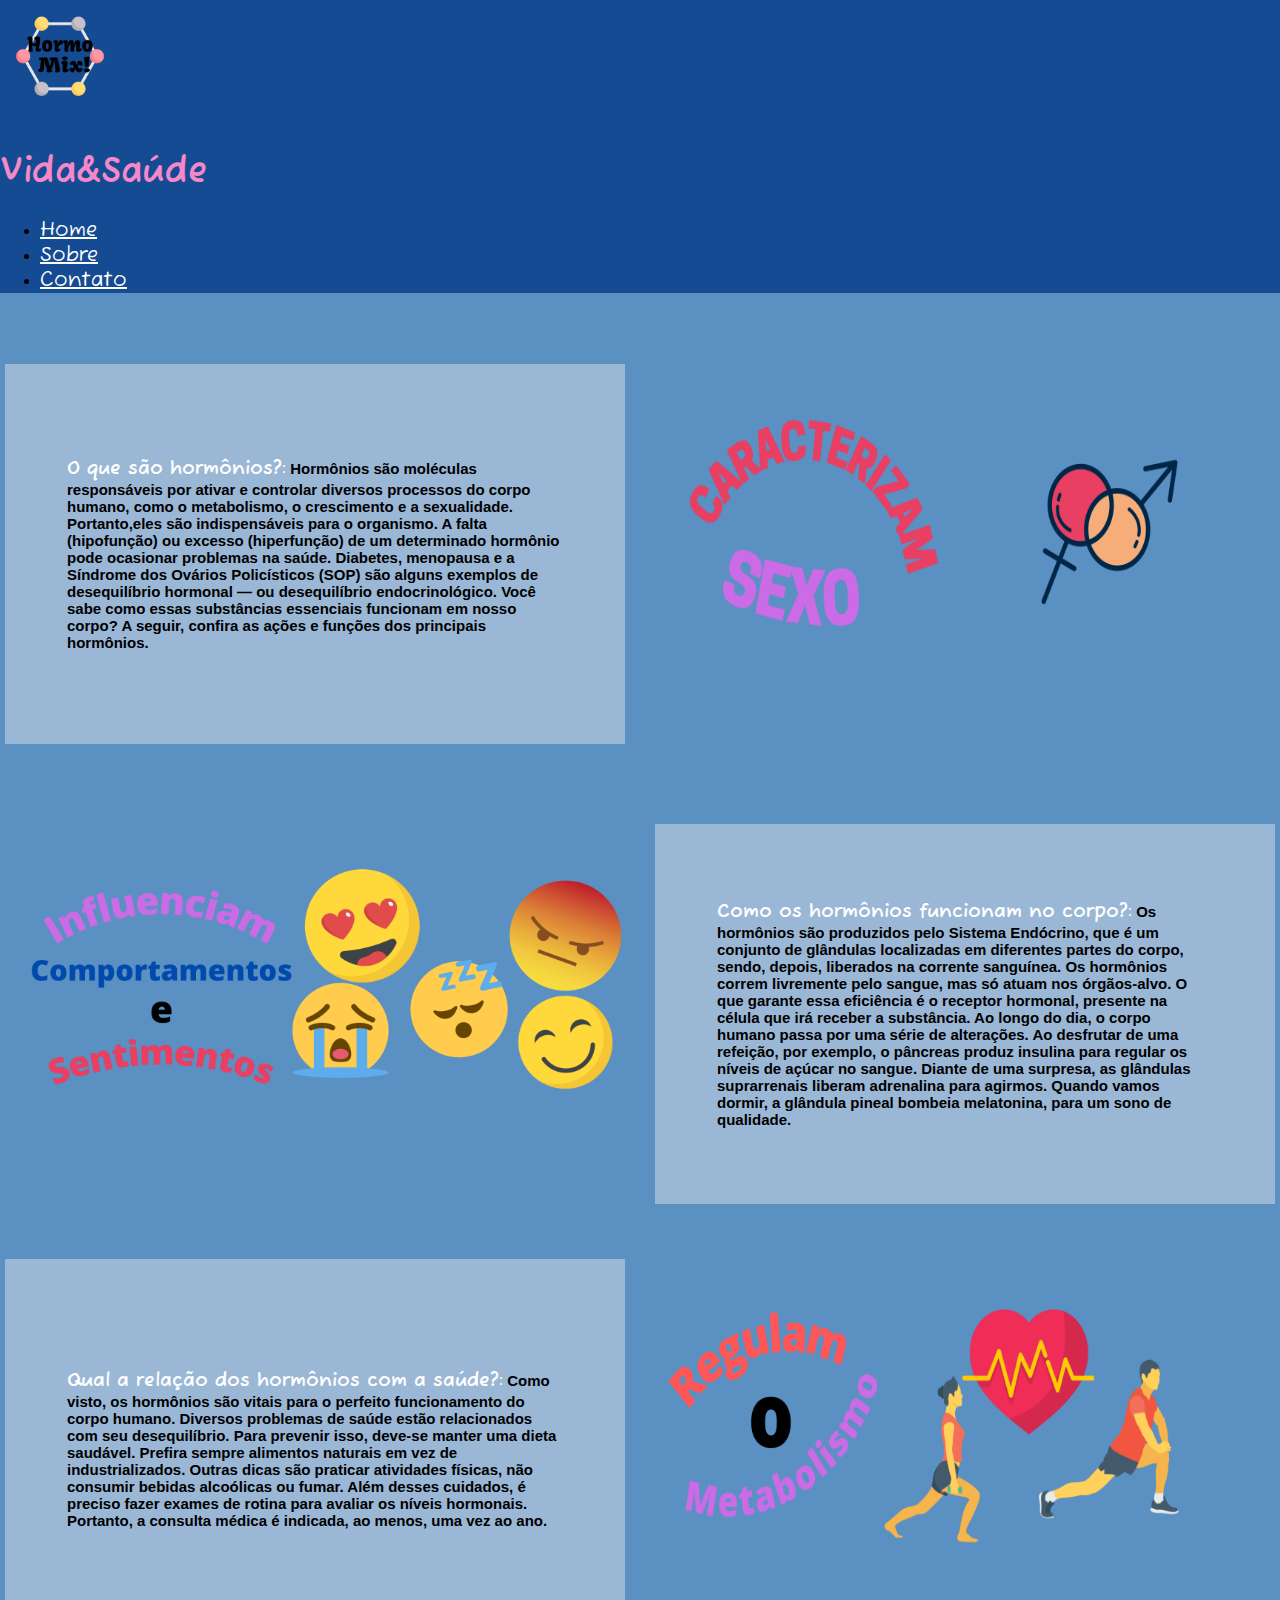
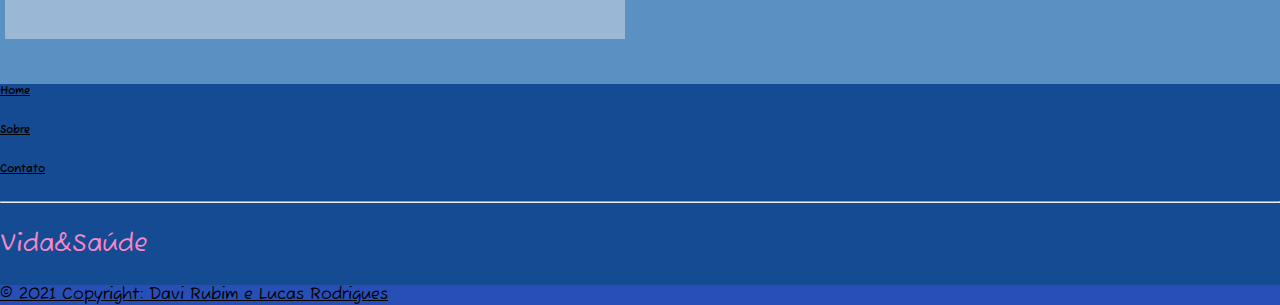
<file: index.html>
<!DOCTYPE html>
<html lang="en">

<head>
    <meta charset="UTF-8">
    <meta http-equiv="X-UA-Compatible" content="IE=edge">
    <meta name="viewport" content="width=device-width, initial-scale=1.0">
    <title>HORMOMIX</title>
    <link rel="stylesheet" href="https://stackpath.bootstrapcdn.com/bootstrap/4.1.3/css/bootstrap.min.css" integrity="sha384-MCw98/SFnGE8fJT3GXwEOngsV7Zt27NXFoaoApmYm81iuXoPkFOJwJ8ERdknLPMO" crossorigin="anonymous">
    <link rel="stylesheet" href="style.css">
    <link rel="icon" href="https://image.flaticon.com/icons/png/512/4145/4145000.png">
</head>

<body style="overflow: auto">
  <header>
    <nav class="navbar navbar-light bg-" style="background-color: #154b92;">
      <a class="navbar-brand" href="index.html">
        <img src="lo.png" width="120" height="120" class="d-inline-block align-top" alt="">
      </a>
      <h1 class="life" style="font-family:'Fuzzy Bubbles', cursive ;">Vida&Saúde</h1>
      <ul class="nav justify-content-end">
        <li class="nav-item">
          <a class="nav-link active" href="#">Home</a>
        </li>
        <li class="nav-item">
          <a class="nav-link" href="sobre.html">Sobre</a>
        </li>
        <li class="nav-item">
          <a class="nav-link" href="Contato.html">Contato</a>
        </li>
        
      </ul>
    </nav>
   </header>
   <main>
    <div class="texto1">
      <h1>
        <strong>O que são hormônios?:</strong> Hormônios são moléculas responsáveis por ativar e controlar diversos processos do corpo humano, 
        como o metabolismo, o crescimento e a sexualidade. Portanto,eles são indispensáveis para o organismo. A falta (hipofunção) ou excesso (hiperfunção) de um determinado hormônio pode ocasionar problemas na saúde. Diabetes, menopausa e a Síndrome dos Ovários Policísticos (SOP) são alguns exemplos de desequilíbrio hormonal — ou desequilíbrio endocrinológico. Você sabe como essas substâncias essenciais funcionam em nosso corpo? A seguir, confira as ações e funções dos principais hormônios.
      </h1>
    </div>
    <img class="img1" src="1.png" />
    <img class="space" src="3.png" />
    <div class="espaco">
      <h1>
        <strong>Como os hormônios funcionam no corpo?:</strong> Os hormônios são produzidos pelo Sistema Endócrino, que é um conjunto de glândulas localizadas em diferentes partes do corpo, sendo, depois, liberados na corrente sanguínea. Os hormônios correm livremente pelo sangue, mas só atuam nos órgãos-alvo. O que garante essa eficiência é o receptor hormonal, presente na célula que irá receber a substância. Ao longo do dia, o corpo humano passa por uma série de alterações. Ao desfrutar de uma refeição, por exemplo, o pâncreas produz insulina para regular os níveis de açúcar no sangue. Diante de uma surpresa, as glândulas suprarrenais liberam adrenalina para agirmos. Quando vamos dormir, a glândula pineal bombeia melatonina, para um sono de qualidade.
      </h1>
    </div>

    <div class="texto3">
      <h1>
        <strong>Qual a relação dos hormônios com a saúde?:</strong> 
        Como visto, os hormônios são vitais para o perfeito funcionamento do corpo humano. Diversos problemas de saúde estão relacionados com seu desequilíbrio. Para prevenir isso, deve-se manter uma dieta saudável. Prefira sempre alimentos naturais em vez de industrializados. Outras dicas são praticar atividades físicas, não consumir bebidas alcoólicas ou fumar. Além desses cuidados, é preciso fazer exames de rotina para avaliar os níveis hormonais. Portanto, a consulta médica é indicada, ao menos, uma vez ao ano.
      </h1>
    </div>
    <img class="outra" src="2.png" />

    
    
    </main>
   
    
    
    <footer>
      <footer class="text-center text-white" style="background-color: #154b92; font-family:'Fuzzy Bubbles', cursive ;">
        
        <!-- Grid container -->
        <div class="container">
          <!-- Section: Links -->
          <section class="mt-5">
            <!-- Grid row-->
            <div class="row text-center d-flex justify-content-center pt-5" >
              <!-- Grid column -->
              <div class="col-md-2">
                <h6 class="text-uppercase font-weight-bold">
                  <a href="index.html" class="text-white">Home</a>
                </h6>
              </div>
              <!-- Grid column -->
    
              <!-- Grid column -->
              <div class="col-md-2">
                <h6 class="text-uppercase font-weight-bold">
                  <a href="sobre.html" class="text-white">Sobre</a>
                </h6>
              </div>
              <!-- Grid column -->
    
              <!-- Grid column -->
              <div class="col-md-2">
                <h6 class="text-uppercase font-weight-bold">
                  <a href="Contato.html" class="text-white">Contato</a>
                </h6>
              </div>
      
              
              <!-- Grid column -->
            </div>
            <!-- Grid row-->
          </section>
          <!-- Section: Links -->
    
          <hr class="my-5" />
    
          <!-- Section: Text -->
          <section class="mb-5">
            <div class="row d-flex justify-content-center">
              <div class="col-lg-8">
                <p style="color: #F588C9; font-size: 25px;">
                    Vida&Saúde
                </p>
              </div>
            </div>
          </section>
          <!-- Section: Text -->
    
          <!-- Section: Social -->
         
          <!-- Section: Social -->
        </div>
        <!-- Grid container -->
    
        <!-- Copyright -->
        <div
             class="text-center p-3"
             style="background-color: rgba(54, 83, 211, 0.548)"
             >
        
         <a class="text-white" href=""><span>© 2021 Copyright:</span> Davi Rubim e Lucas Rodrigues</a>
        </div>
        <!-- Copyright --> 
      </footer>      
       
    <script src="https://code.jquery.com/jquery-3.3.1.slim.min.js" integrity="sha384-q8i/X+965DzO0rT7abK41JStQIAqVgRVzpbzo5smXKp4YfRvH+8abtTE1Pi6jizo" crossorigin="anonymous"></script>
    <script src="https://cdnjs.cloudflare.com/ajax/libs/popper.js/1.14.3/umd/popper.min.js" integrity="sha384-ZMP7rVo3mIykV+2+9J3UJ46jBk0WLaUAdn689aCwoqbBJiSnjAK/l8WvCWPIPm49" crossorigin="anonymous"></script>
    <script src="https://stackpath.bootstrapcdn.com/bootstrap/4.1.3/js/bootstrap.min.js" integrity="sha384-ChfqqxuZUCnJSK3+MXmPNIyE6ZbWh2IMqE241rYiqJxyMiZ6OW/JmZQ5stwEULTy" crossorigin="anonymous"></script>
</body>
</html>
</file>
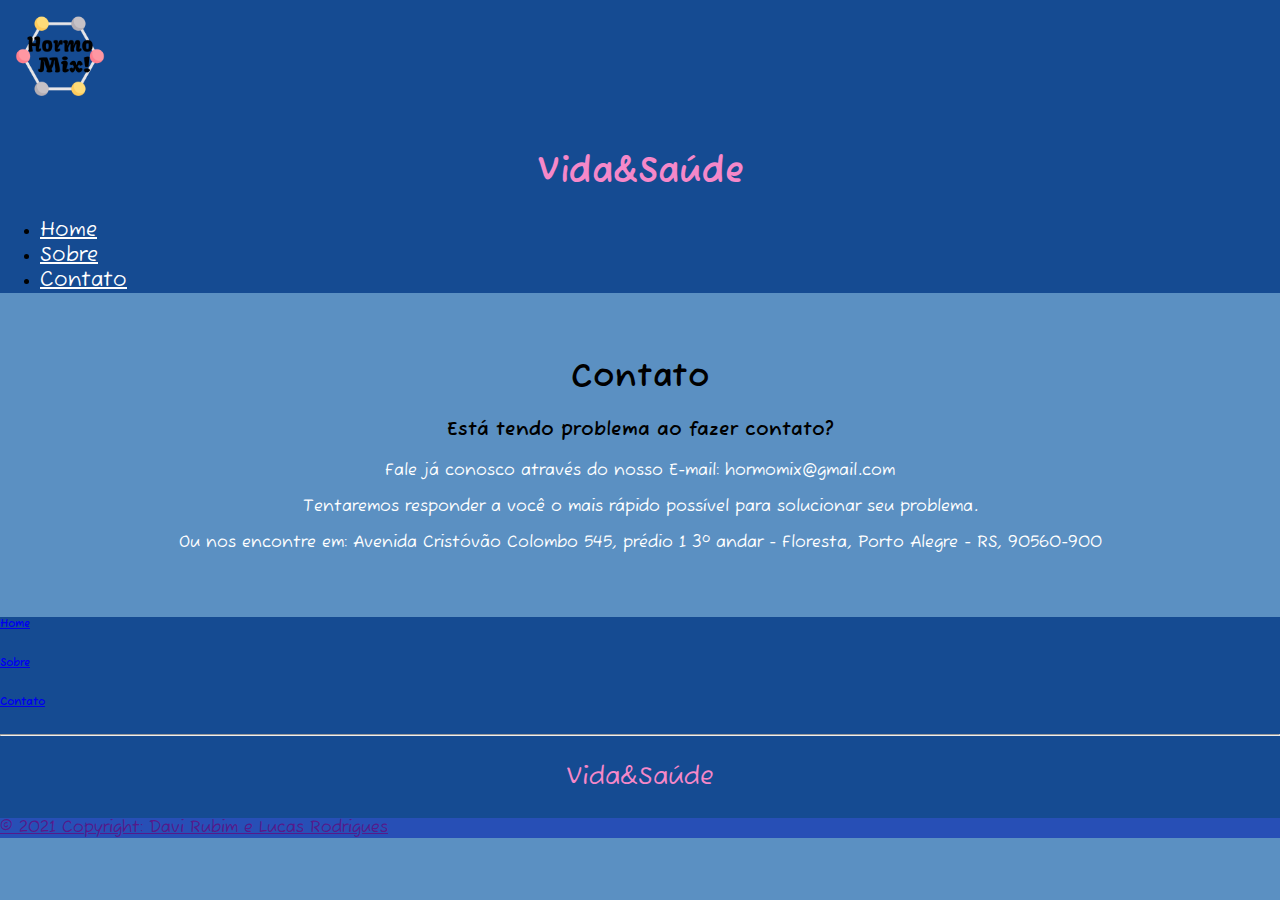
<file: Contato.html>
<!DOCTYPE html>
<html lang="en">
<head>
    <meta charset="UTF-8">
    <meta http-equiv="X-UA-Compatible" content="IE=edge">
    <meta name="viewport" content="width=device-width, initial-scale=1.0">
    <title>HORMOMIX!</title>
    <link rel="stylesheet" href="https://stackpath.bootstrapcdn.com/bootstrap/4.1.3/css/bootstrap.min.css" integrity="sha384-MCw98/SFnGE8fJT3GXwEOngsV7Zt27NXFoaoApmYm81iuXoPkFOJwJ8ERdknLPMO" crossorigin="anonymous">
    
    <link rel="stylesheet" href="contato.css">
    <link rel="icon" href="https://image.flaticon.com/icons/png/512/4145/4145000.png">
</head>

<body>
    
    
        <header>
            <nav class="navbar navbar-light bg-" style="background-color: #154b92;">
                <a class="navbar-brand" href="index.html">
                  <img src="lo.png" width="120" height="120" class="d-inline-block align-top" alt="">
                </a>
                <h1 class="life">Vida&Saúde</h1>
                <ul class="nav justify-content-end">
                  <li class="nav-item">
                    <a class="nav-link active" href="index.html">Home</a>
                  </li>
                  <li class="nav-item">
                    <a class="nav-link" href="sobre.html">Sobre</a>
                  </li>
                  <li class="nav-item">
                    <a class="nav-link" href="#">Contato</a>
                  </li>
                  
                </ul>
              </nav>  
   </header> 
    
    <main style="margin: 5%;">
        <div id="main-text">
            <h1>Contato</h1>
            <h3>Está tendo problema ao fazer contato?</h3>
            <p>Fale já conosco através do nosso E-mail: hormomix@gmail.com</p>
            <p>Tentaremos responder a você o mais rápido possível para solucionar seu problema.</p>
            <p>Ou nos encontre em: Avenida Cristóvão Colombo 545, prédio 1 3º andar - Floresta, Porto Alegre - RS, 90560-900</p>
        
</main>
    <footer>
        <footer class="text-center text-white" style="background-color: #154b92; font-family:'Fuzzy Bubbles', cursive ;">
        
            <!-- Grid container -->
            <div class="container">
              <!-- Section: Links -->
              <section class="mt-5">
                <!-- Grid row-->
                <div class="row text-center d-flex justify-content-center pt-5" >
                  <!-- Grid column -->
                  <div class="col-md-2">
                    <h6 class="text-uppercase font-weight-bold">
                      <a href="index.html" class="text-white">Home</a>
                    </h6>
                  </div>
                  <!-- Grid column -->
        
                  <!-- Grid column -->
                  <div class="col-md-2">
                    <h6 class="text-uppercase font-weight-bold">
                      <a href="sobre.html" class="text-white">Sobre</a>
                    </h6>
                  </div>
                  <!-- Grid column -->
        
                  <!-- Grid column -->
                  <div class="col-md-2">
                    <h6 class="text-uppercase font-weight-bold">
                      <a href="Contato.html" class="text-white">Contato</a>
                    </h6>
                  </div>
          
                  
                  <!-- Grid column -->
                </div>
                <!-- Grid row-->
              </section>
              <!-- Section: Links -->
        
              <hr class="my-5" />
        
              <!-- Section: Text -->
              <section class="mb-5">
                <div class="row d-flex justify-content-center">
                  <div class="col-lg-8">
                    <p style="color: #F588C9;font-size: 25px;">
                        Vida&Saúde
                    </p>
                  </div>
                </div>
              </section>
              <!-- Section: Text -->
        
              <!-- Section: Social -->
             
              <!-- Section: Social -->
            </div>
            <!-- Grid container -->
        
            <!-- Copyright -->
            <div
                 class="text-center p-3"
                 style="background-color: rgba(54, 83, 211, 0.548)"
                 >
            
             <a class="text-white" href=""><span>© 2021 Copyright:</span> Davi Rubim e Lucas Rodrigues</a> 
            </div>
            <!-- Copyright --> 
    </footer>
       
    <!-- Scripts do Projeto -->    
    <script src="https://code.jquery.com/jquery-3.3.1.slim.min.js" integrity="sha384-q8i/X+965DzO0rT7abK41JStQIAqVgRVzpbzo5smXKp4YfRvH+8abtTE1Pi6jizo" crossorigin="anonymous"></script>
<script src="https://cdnjs.cloudflare.com/ajax/libs/popper.js/1.14.3/umd/popper.min.js" integrity="sha384-ZMP7rVo3mIykV+2+9J3UJ46jBk0WLaUAdn689aCwoqbBJiSnjAK/l8WvCWPIPm49" crossorigin="anonymous"></script>
<script src="https://stackpath.bootstrapcdn.com/bootstrap/4.1.3/js/bootstrap.min.js" integrity="sha384-ChfqqxuZUCnJSK3+MXmPNIyE6ZbWh2IMqE241rYiqJxyMiZ6OW/JmZQ5stwEULTy" crossorigin="anonymous"></script>
   
</body>
</html>
</file>
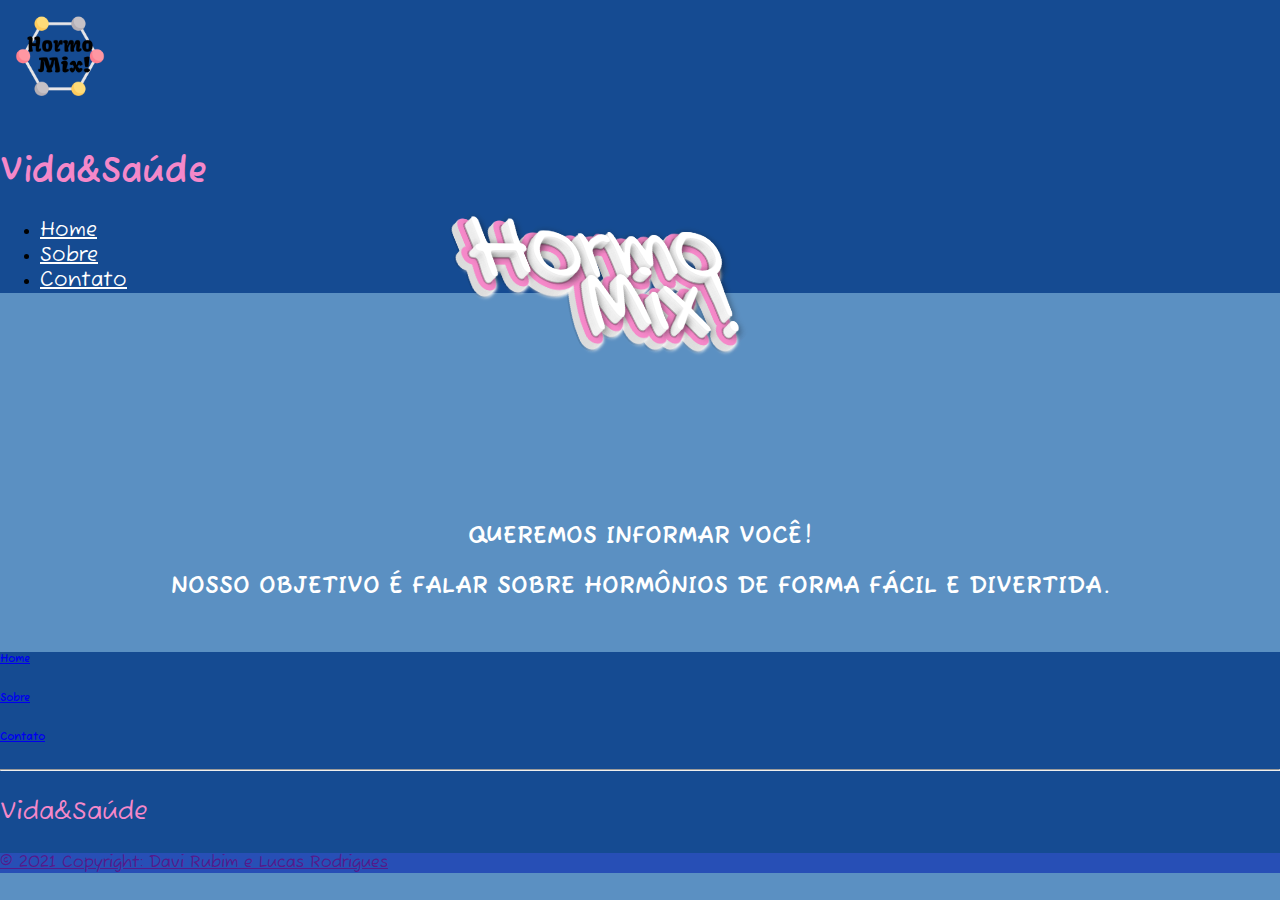
<file: sobre.html>
<!DOCTYPE html>
<html lang="en">
<head>
    <meta charset="UTF-8">
    <meta http-equiv="X-UA-Compatible" content="IE=edge">
    <meta name="viewport" content="width=device-width, initial-scale=1.0">
    <title>HORMOMIX</title>
    <link rel="stylesheet" href="https://stackpath.bootstrapcdn.com/bootstrap/4.1.3/css/bootstrap.min.css" integrity="sha384-MCw98/SFnGE8fJT3GXwEOngsV7Zt27NXFoaoApmYm81iuXoPkFOJwJ8ERdknLPMO" crossorigin="anonymous">
    <link rel="stylesheet" href="sobre.css">
    <link rel="icon" href="https://image.flaticon.com/icons/png/512/4145/4145000.png">
</head>

<body>
    
        <header>
            <nav class="navbar navbar-light bg-" style="background-color:#154b92;">
                <a class="navbar-brand" href="index.html">
                  <img src="lo.png" width="120" height="120" class="d-inline-block align-top" alt="">
                </a>
                <h1 class="life" style="font-family: 'Fuzzy Bubbles', cursive;">Vida&Saúde</h1>
                <ul class="nav justify-content-end">
                  <li class="nav-item">
                    <a class="nav-link active" href="index.html">Home</a>
                  </li>
                  <li class="nav-item">
                    <a class="nav-link" href="#">Sobre</a>
                  </li>
                  <li class="nav-item">
                    <a class="nav-link" href="Contato.html">Contato</a>
                  </li>
                  
                </ul>
              </nav>
   </header> 

    <main style="margin:4%;">
        <div class="stage">
            <div class="layer"></div>
            <div class="layer"></div>
            <div class="layer"></div>
            <div class="layer"></div>
            <div class="layer"></div>
            <div class="layer"></div>
            <div class="layer"></div>
            <div class="layer"></div>
            <div class="layer"></div>
            <div class="layer"></div>
            <div class="layer"></div>
            <div class="layer"></div>
            <div class="layer"></div>
            <div class="layer"></div>
            <div class="layer"></div>
            <div class="layer"></div>
            <div class="layer"></div>
            <div class="layer"></div>
            <div class="layer"></div>
            
        </div>
            <h2>QUEREMOS INFORMAR VOCÊ!</h2>
            <h2>NOSSO OBJETIVO É FALAR SOBRE HORMÔNIOS DE FORMA FÁCIL E DIVERTIDA.</h2>
    
        </main>
<footer>
    <footer class="text-center text-white" style="background-color: #154b92; font-family:'Fuzzy Bubbles', cursive ;">
        
        <!-- Grid container -->
        <div class="container">
          <!-- Section: Links -->
          <section class="mt-5">
            <!-- Grid row-->
            <div class="row text-center d-flex justify-content-center pt-5" >
              <!-- Grid column -->
              <div class="col-md-2">
                <h6 class="text-uppercase font-weight-bold">
                  <a href="index.html" class="text-white">Home</a>
                </h6>
              </div>
              <!-- Grid column -->
    
              <!-- Grid column -->
              <div class="col-md-2">
                <h6 class="text-uppercase font-weight-bold">
                  <a href="sobre.html" class="text-white">Sobre</a>
                </h6>
              </div>
              <!-- Grid column -->
    
              <!-- Grid column -->
              <div class="col-md-2">
                <h6 class="text-uppercase font-weight-bold">
                  <a href="Contato.html" class="text-white">Contato</a>
                </h6>
              </div>
      
              
              <!-- Grid column -->
            </div>
            <!-- Grid row-->
          </section>
          <!-- Section: Links -->
    
          <hr class="my-5" />
    
          <!-- Section: Text -->
          <section class="mb-5">
            <div class="row d-flex justify-content-center">
              <div class="col-lg-8">
                <p style="color: #F588C9; font-size: 25px;">
                    Vida&Saúde
                </p>
              </div>
            </div>
          </section>
          <!-- Section: Text -->
    
          <!-- Section: Social -->
         
          <!-- Section: Social -->
        </div>
        <!-- Grid container -->
    
        <!-- Copyright -->
        <div
             class="text-center p-3"
             style="background-color: rgba(54, 83, 211, 0.548)"
             >
        
         <a class="text-white" href=""><span>© 2021 Copyright:</span> Davi Rubim e Lucas Rodrigues</a>
        </div>
        <!-- Copyright --> 
</footer>
   
    <script src="https://code.jquery.com/jquery-3.3.1.slim.min.js" integrity="sha384-q8i/X+965DzO0rT7abK41JStQIAqVgRVzpbzo5smXKp4YfRvH+8abtTE1Pi6jizo" crossorigin="anonymous"></script>
<script src="https://cdnjs.cloudflare.com/ajax/libs/popper.js/1.14.3/umd/popper.min.js" integrity="sha384-ZMP7rVo3mIykV+2+9J3UJ46jBk0WLaUAdn689aCwoqbBJiSnjAK/l8WvCWPIPm49" crossorigin="anonymous"></script>
<script src="https://stackpath.bootstrapcdn.com/bootstrap/4.1.3/js/bootstrap.min.js" integrity="sha384-ChfqqxuZUCnJSK3+MXmPNIyE6ZbWh2IMqE241rYiqJxyMiZ6OW/JmZQ5stwEULTy" crossorigin="anonymous"></script>
</body>
</html>
</file>
<file: style.css>
/* body*/
@import url('https://fonts.googleapis.com/css2?family=Fuzzy+Bubbles:wght@700&display=swap');
@import url('https://fonts.googleapis.com/css2?family=Ubuntu:wght@400;500;700&display=swap');
html {
	font-family: 'Open Sans', sans-serif;
}

body {
	margin: 0;
background-color:#5b90c2 ;
}





/* nav*/

	
	

nav a{
 color: rgb(255, 255, 255);
 font-size: 20px;
 font-family:'Fuzzy Bubbles', cursive ;
}
nav a:hover{
	color: #F588C9;
}
	
.life{
	font-size: 35px;
	color: #F588C9;
}

  

/* main*/
a:hover{ color: pink;}
  a {
	color: black;
  }
  main h1 strong {
	color: #ffffff;
	font-size: 19px;
	font-family: 'Fuzzy Bubbles', cursive;
  }
  main h1 {
	font-size: 15px;
	float: left;
	width: 80%;
	
  }
  main img {
	width: 50%;
	float: left;
	height: 400px;
  }
  main div {
	width: 620px;
	height: 380px;
	float: left;
	background-color: #9bb7d6;
	display: flex;
	align-items: center;
	justify-content: center;
  }
  main {
	display: flex;
	justify-content: space-around;
	flex-wrap: wrap;
  }
  .espaco {
	margin-top: 60px;
  }
  .space {
	margin-top: 100px;
  }
  
  main img:nth-child(3) {
	height: 316px;
  }
  .outra {
	margin-top: 55px;
  }
  .texto3 {
	margin-top: 55px;
  }
  .img3 {
	margin-top: 50px;
	height: 250px;
  }
  .texto4 {
	margin-top: 55px;
	height: 270px;
  }
  .texto5 {
	margin-top: 55px;
	height: 270px;
  }
  .img4 {
	margin-top: 55px;
	height: 300px;
  }
  .texto6 {
	margin-top: 55px;
	height: 270px;
  }
  .img5 {
	margin-top: 55px;
	height: 260px;
  }
  .texto1 {
	margin-top: 55px;
  }
  .img1 {
	margin-top: 55px;
  }




/* footer*/
.footer {
    display: block;
    margin-top: 5%;
	left: 0;
	bottom: 0;
	width: 100%;
  }
</file>
<file: contato.css>
/* body*/
@import url('https://fonts.googleapis.com/css2?family=Fuzzy+Bubbles:wght@700&display=swap');
html {
	font-family: 'Open Sans', sans-serif;
}

body {
	margin: 0;
background-color:#5b90c2 ;
}





/* nav*/

	
	

nav a{
    color: rgb(255, 255, 255);
    font-size: 20px;
    font-family:'Fuzzy Bubbles', cursive ;
   }
   nav a:hover{
       color: #F588C9;
   }
       
   .life{
       font-size: 35px;
       color: #F588C9;
   }
   
     
   
  
   

   
   /* main*/
   
   
   h1{
       text-align: center;
       font-family:'Fuzzy Bubbles', cursive ;
       color: rgb(0, 0, 0);
    
   }
   p{
       color: white;
       font-family: 'Fuzzy Bubbles', cursive;
       text-align: center;

   }
   h3{
       color: rgb(0, 0, 0);
       font-family: 'Fuzzy Bubbles', cursive;
       text-align: center;
   }
   /* footer*/
   .footer {
       display: block;
       margin-top: 5%;
       left: 0;
       bottom: 0;
       width: 100%;
       text-align: center;
       border-bottom:solid 1px white;
     }
</file>
<file: sobre.css>
/* body*/
@import url('https://fonts.googleapis.com/css2?family=Fuzzy+Bubbles:wght@700&display=swap');
html {
	font-family: 'Open Sans', sans-serif;
}

body {
	margin: 0;
background-color: #5b90c2  
}




/* nav*/
nav a{
  color: rgb(255, 255, 255);
  font-size: 20px;
  font-family:'Fuzzy Bubbles', cursive ;
 }
 nav a:hover{
   color: #F588C9;
 }
   
 .life{
   font-size: 35px;
   color: #F588C9;
 }
   

  
  

/* header*/
@import url("https://fonts.googleapis.com/css2?family=Bebas+Neue&display=swap");

 header{
    position: relative;
    width: 100%;
    height: 150px;
    margin: 0;
    padding: 0;
  
  }
  


h2{
  text-align:center;
  color: #ffffff;
  font-family: 'Fuzzy Bubbles', cursive;
}




/* main */
@import url("//fonts.googleapis.com/css?family=Pacifico&text=Pure");
@import url("//fonts.googleapis.com/css?family=Roboto:700&text=css");
@import url("//fonts.googleapis.com/css?family=Kaushan+Script&text=!");

body {
  margin: 0;
  
}

.stage {
  height: 300px;
  width: 500px;
  margin: auto;
  position: relative;
  top: 0;
  right: 0;
  bottom: 0;
  left: 0;
  perspective: 9999px;
  transform-style: preserve-3d;
}

.layer {
  width: 100%;
  height: 100%;
  position: absolute;
  transform-style: preserve-3d;
  animation: ಠ_ಠ 5s infinite alternate ease-in-out -7.5s;
  animation-fill-mode: forwards;
  transform: rotateY(40deg) rotateX(33deg) translateZ(0);
  
}

.layer:after {
  font: 100px/0.65 'Fuzzy Bubbles', cursive;
  content: "Hormo\a    Mix!";
  white-space: pre;
  text-align: center;
  height: 100%;
  width: 100%;
  position: fixed;
  color: whitesmoke;
  letter-spacing: -2px;
  text-shadow: 4px 0 10px rgba(0, 0, 0, 0.13);
  
}

.layer:nth-child(1):after {
  transform: translateZ(0px);
}

.layer:nth-child(2):after {
  transform: translateZ(-0.5px);
}

.layer:nth-child(3):after {
  transform: translateZ(-3px);
}

.layer:nth-child(4):after {
  transform: translateZ(-4.5px);
}

.layer:nth-child(5):after {
  transform: translateZ(-6px);
}

.layer:nth-child(6):after {
  transform: translateZ(-7.5px);
}

.layer:nth-child(7):after {
  transform: translateZ(-9px);
}

.layer:nth-child(8):after {
  transform: translateZ(-10.5px);
}

.layer:nth-child(9):after {
  transform: translateZ(-12px);
}

.layer:nth-child(10):after {
  transform: translateZ(-13.5px);
}

.layer:nth-child(11):after {
  transform: translateZ(-15px);
}

.layer:nth-child(12):after {
  transform: translateZ(-16.5px);
}

.layer:nth-child(13):after {
  transform: translateZ(-18px);
}

.layer:nth-child(14):after {
  transform: translateZ(-19.5px);
}

.layer:nth-child(15):after {
  transform: translateZ(-21px);
}

.layer:nth-child(16):after {
  transform: translateZ(-22.5px);
}

.layer:nth-child(17):after {
  transform: translateZ(-24px);
}

.layer:nth-child(18):after {
  transform: translateZ(-25.5px);
}

.layer:nth-child(19):after {
  transform: translateZ(-27px);
}

.layer:nth-child(20):after {
  transform: translateZ(-28.5px);
}

.layer:nth-child(n+10):after {
  -webkit-text-stroke: 3px rgba(0, 0, 0, 0.25);
}

.layer:nth-child(n+11):after {
  -webkit-text-stroke: 15px #F588C9;
  text-shadow: 6px 0 6px #f1f0e8, 5px 5px 5px #ffffff, 0 6px 6px #f0efed;
}

.layer:nth-child(n+12):after {
  -webkit-text-stroke: 15px #dbdbdb;
}

.layer:last-child:after {
  -webkit-text-stroke: 17px rgba(0, 0, 0, 0.1);
}

.layer:first-child:after {
  color: #fff;
  text-shadow: none;
}

@keyframes ಠ_ಠ {
  100% {
      transform: rotateY(-40deg) rotateX(-33deg);
  }
}
/* footer */
.footer {
  display: block;
  margin-top: 10%;
  left: 0;
  bottom: 0;
  width: 100%;
  background-color: #1b2949;
  color: white;
  text-align: center;
  border-top:solid 1px white;
}
</file>
